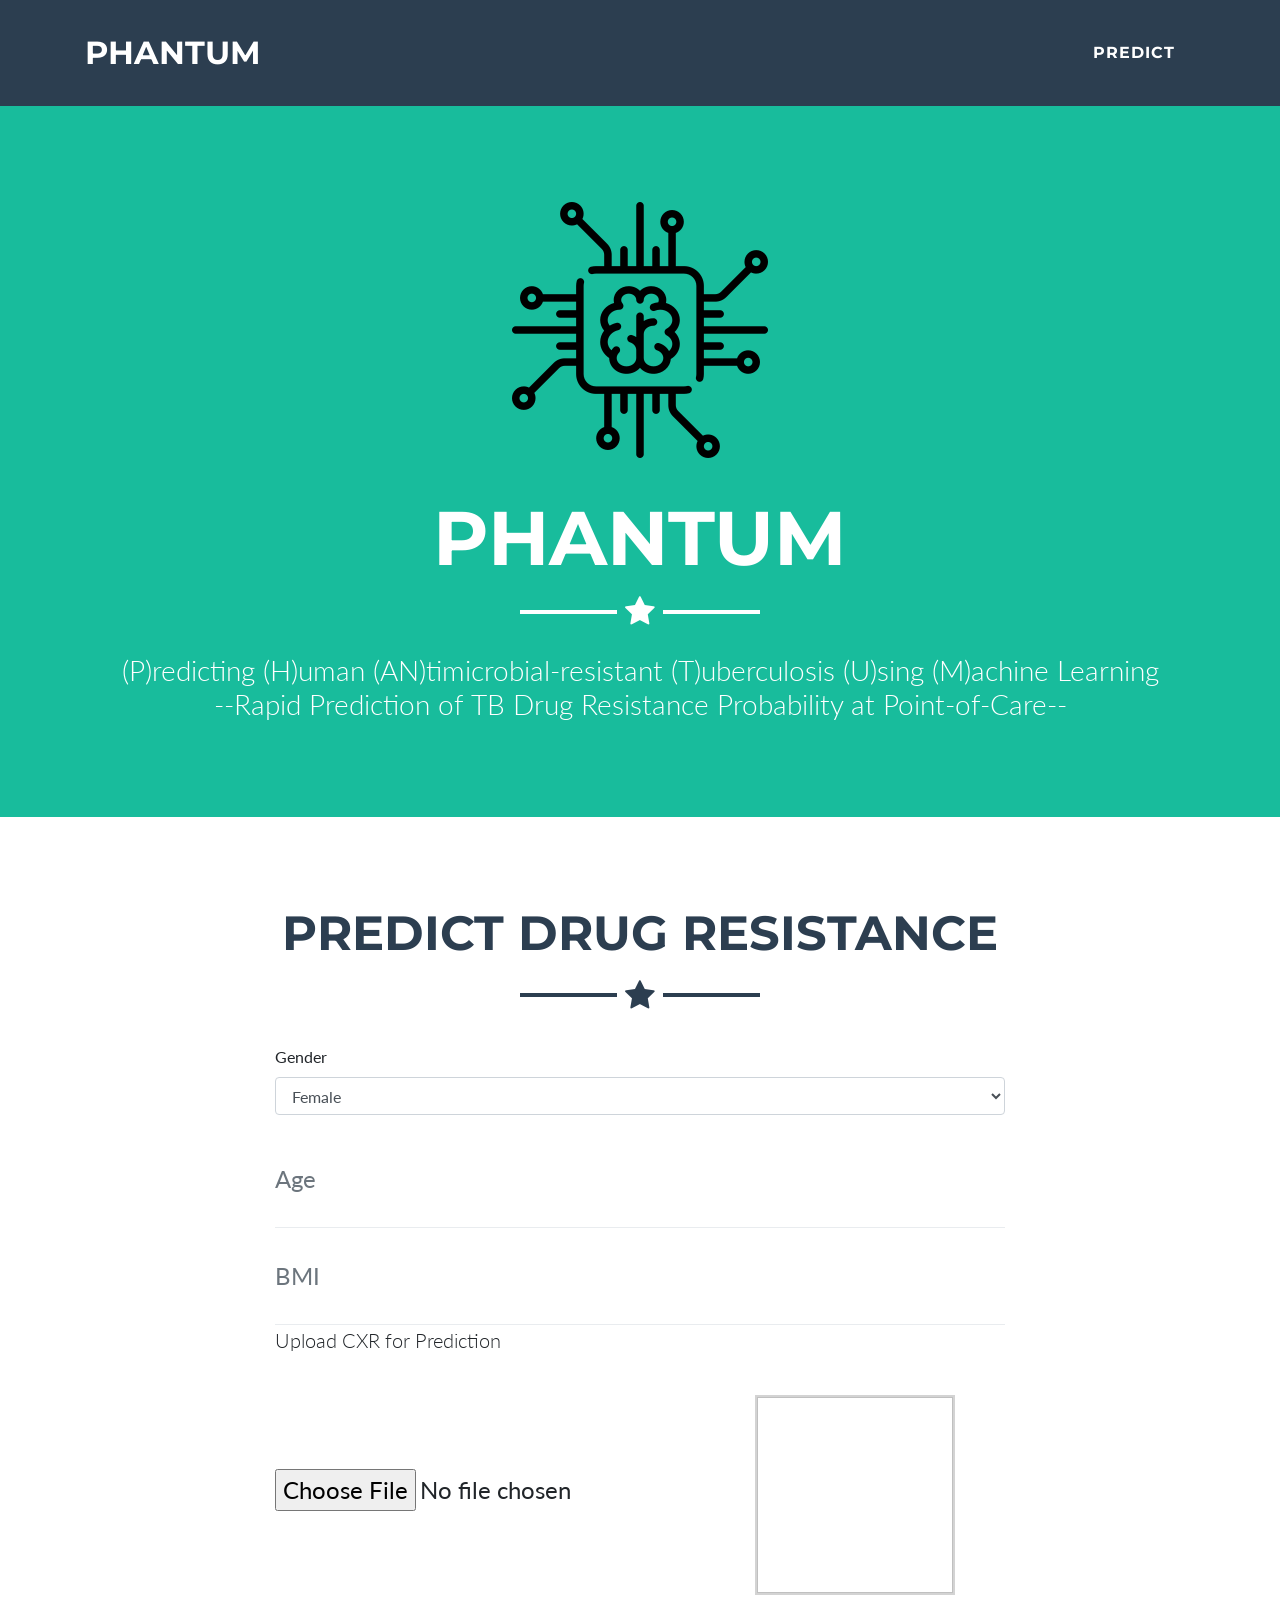
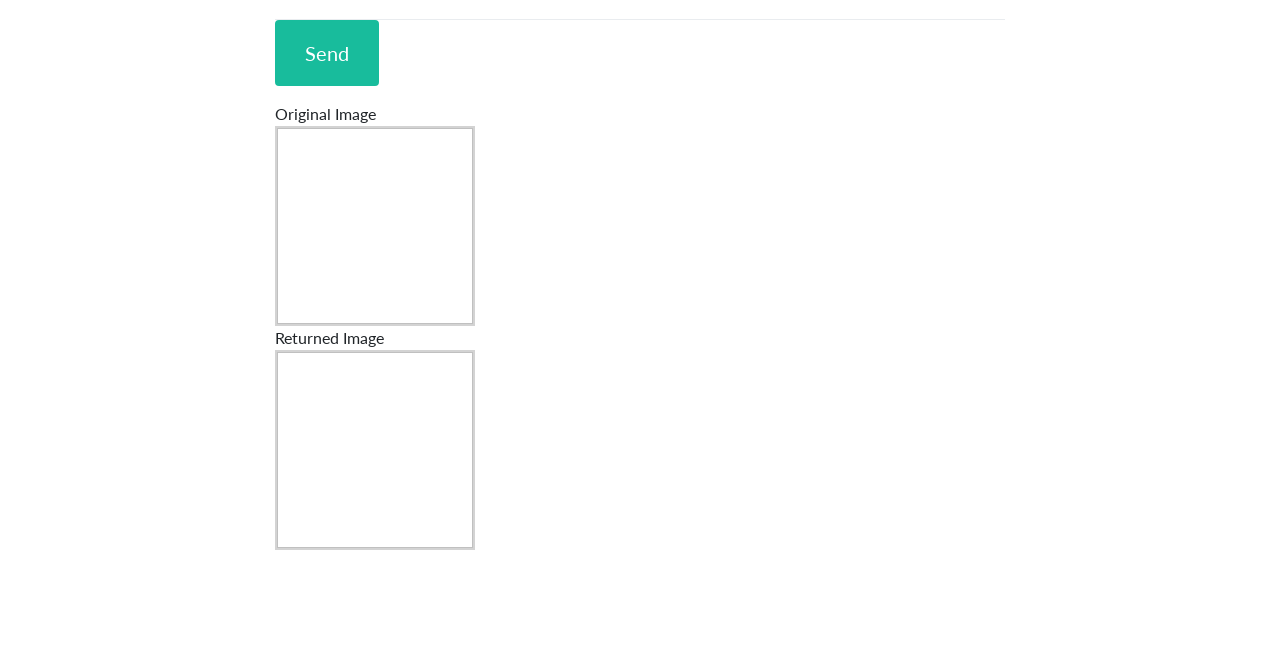
<file: index.html>
<!DOCTYPE html>
<html lang="en">
<!-- Template from https://github.com/BlackrockDigital/startbootstrap-freelancer -->

<head>

  <meta charset="utf-8">
  <meta name="viewport" content="width=device-width, initial-scale=1, shrink-to-fit=no">
  <meta name="description" content="">
  <meta name="author" content="">

  <title>PHANTUM</title>

  <!-- Bootstrap core CSS -->
  <link href="vendor/bootstrap/css/bootstrap.min.css" rel="stylesheet">

  <!-- Custom fonts for this template -->
  <link href="vendor/font-awesome/css/font-awesome.min.css" rel="stylesheet" type="text/css">
  <link href="https://fonts.googleapis.com/css?family=Montserrat:400,700" rel="stylesheet" type="text/css">
  <link href="https://fonts.googleapis.com/css?family=Lato:400,700,400italic,700italic" rel="stylesheet" type="text/css">

  <!-- Plugin CSS -->
  <link href="vendor/magnific-popup/magnific-popup.css" rel="stylesheet" type="text/css">

  <!-- Custom styles for this template -->
  <link href="css/freelancer.min.css" rel="stylesheet">

</head>

<body id="page-top">

  <!-- Navigation -->
  <nav class="navbar navbar-expand-lg bg-secondary fixed-top text-uppercase" id="mainNav">
    <div class="container">
      <a class="navbar-brand js-scroll-trigger" href="#page-top">PHANTUM</a>
      <button class="navbar-toggler navbar-toggler-right text-uppercase bg-primary text-white rounded" type="button" data-toggle="collapse"
        data-target="#navbarResponsive" aria-controls="navbarResponsive" aria-expanded="false" aria-label="Toggle navigation">
        Menu
        <i class="fa fa-bars"></i>
      </button>
      <div class="collapse navbar-collapse" id="navbarResponsive">
        <ul class="navbar-nav ml-auto">
          <li class="nav-item mx-0 mx-lg-1">
            <a class="nav-link py-3 px-0 px-lg-3 rounded js-scroll-trigger" href="#predict">Predict</a>
          </li>
          <!-- <li class="nav-item mx-0 mx-lg-1">
            <a class="nav-link py-3 px-0 px-lg-3 rounded js-scroll-trigger" href="#about">About TB</a>
          </li>
          <li class="nav-item mx-0 mx-lg-1">
            <a class="nav-link py-3 px-0 px-lg-3 rounded js-scroll-trigger" href="#team">Team</a>
          </li> -->
        </ul>
      </div>
    </div>
  </nav>

  <!-- Header -->
  <header class="masthead bg-primary text-white text-center">
    <div class="container">
      <img class="img-fluid mb-5 d-block mx-auto" src="img/chip.png" alt="">
      <h1 class="text-uppercase mb-0">PHANTUM</h1>
      <hr class="star-light">
      <h2 class="font-weight-light mb-0">(P)redicting (H)uman (AN)timicrobial-resistant (T)uberculosis (U)sing (M)achine Learning
        <br> --Rapid Prediction of TB Drug Resistance Probability at Point-of-Care-- </h2>
    </div>
  </header>

  <!-- Portfolio Grid Section -->

  <section class="portfolio" id="predict">
    <div class="container">
      <h2 class="text-center text-uppercase text-secondary mb-0">Predict Drug Resistance</h2>
      <hr class="star-dark mb-5">
      <div class="row">
        <div class="col-lg-8 mx-auto">
          <form name="sentPredict" id="predictForm" novalidate="novalidate">
            <!-- <div class="control-group">
                  <div class="form-group floating-label-form-group controls mb-0 pb-2">
                    <label>Name</label>
                    <input class="form-control" id="name" type="text" placeholder="Name" required="required" data-validation-required-message="Please enter your name.">
                    <p class="help-block text-danger"></p>
                  </div>
                </div> -->
                <div class="form-group">
                  <label for="Gender">Gender</label>
                  <select class="form-control" id="gender" required='required' data-validation-required-message="Please select patient gender.">
                    <option>Female</option>
                    <option>Male</option>
                  </select>
                  <p class="help-block text-danger"></p>
                </div>
            <div class="control-group">
              <div class="form-group floating-label-form-group controls mb-0 pb-2">
                <label>Age</label>
                <input class="form-control" id="age" type="number" placeholder="Age" required="required" data-validation-required-message="Please enter patient age.">
                <p class="help-block text-danger"></p>
              </div>
            </div>
            <div class="control-group">
              <div class="form-group floating-label-form-group controls mb-0 pb-2">
                <label>BMI</label>
                <input class="form-control" id="bmi" type="number" placeholder="BMI" required="required" data-validation-required-message="Please enter patient BMI.">
                <p class="help-block text-danger"></p>
              </div>
            </div>
            <div class="control-group">
              <div class="form-group floating-label-form-group controls mb-0 pb-2">
                <!-- <label>Message</label>
                <textarea readonly class="form-control" id="output_text" rows="1" placeholder="Upload image for Prediction" required="required"
                  data-validation-required-message="Please upload an image."></textarea> -->
                <p class="lead">Upload CXR for Prediction</p>
                </br>
                <input type="file" name="file" id="file" required>
                <img id="imgPreview" />
                <p class="help-block text-danger"></p>
              </div>
            </div>
            <!-- <div class="control-group">
              <div class="form-group">
                <label for="exampleFormControlFile1">Example file input</label>
                <p class="lead">Upload image for Prediction</p>
                </br>
                <input type="file" name="file" id="file" required>
                <img id="imgPreview" />
              </div>
            </div> -->
            <!-- Drag and Drop container (code from http://makitweb.com/drag-and-drop-file-upload-with-jquery-and-ajax/)-->
            <!--             <div class="upload-area"  id="uploadfile">
                            <h1>Drag and Drop file here<br/>Or<br/>Click to select file</h1>
                        </div> -->
            <div id="success"></div>
            <div class="form-group">
              <button type="submit" class="btn btn-primary btn-xl" id="sendPredictButton">Send</button>
            </div>
          </form>
          <!-- To configure the contact form email address, go to mail/contact_me.php and update the email address in the PHP file on line 19. -->
          <!-- The form should work on most web servers, but if the form is not working you may need to configure your web server differently. -->
          <!--           <form name="sentMessage"id="predictForm" novalidate="novalidate">
            <div class="control-group">
              <div class="form-group floating-label-form-group controls mb-0 pb-2">
                <label>Name</label>
                <input class="form-control" id="name" type="text" placeholder="Name" required="required" data-validation-required-message="Please enter your name.">
                <p class="help-block text-danger"></p>
              </div>
            </div>
            <div class="control-group">
              <div class="form-group floating-label-form-group controls mb-0 pb-2">
                <label>Email Address</label>
                <input class="form-control" id="email" type="email" placeholder="Email Address" required="required" data-validation-required-message="Please enter your email address.">
                <p class="help-block text-danger"></p>
              </div>
            </div>
            <div class="control-group">
              <div class="form-group floating-label-form-group controls mb-0 pb-2">
                <label>Phone Number</label>
                <input class="form-control" id="phone" type="tel" placeholder="Phone Number" required="required" data-validation-required-message="Please enter your phone number.">
                <p class="help-block text-danger"></p>
              </div>
            </div>
            <div class="control-group">
              <div class="form-group floating-label-form-group controls mb-0 pb-2">
                <label>Message</label>
                <textarea class="form-control" id="message" rows="5" placeholder="Message" required="required" data-validation-required-message="Please enter a message."></textarea>
                <p class="help-block text-danger"></p>
              </div>
            </div>
            <br>
            <div id="success"></div>
            <div class="form-group">
              <button type="submit" class="btn btn-primary btn-xl" id="sendMessageButton">Send</button>
            </div>
          </form> -->
          <p hidden id="image_data">Original Image data goes here.</p>
          <p hidden id="image_data_returned">Updated Image data goes here.</p>
          <div>
            Original Image
            <br>
            <img id="imgOriginal" class="imgBox" />
          </div>
          <div>
            Returned Image
            <br>
            <img id="imgReturned" class="imgBox" />
          </div>
          <!-- To configure the contact form email address, go to mail/contact_me.php and update the email address in the PHP file on line 19. -->
          <!-- The form should work on most web servers, but if the form is not working you may need to configure your web server differently. -->
          <!-- <form name="sentMessage" id="contactForm" novalidate="novalidate">
            <div class="control-group">
              <div class="form-group floating-label-form-group controls mb-0 pb-2">
                <label>Name</label>
                <input class="form-control" id="name" type="text" placeholder="Name" required="required" data-validation-required-message="Please enter your name.">
                <p class="help-block text-danger"></p>
              </div>
            </div>
            <div class="control-group">
              <div class="form-group floating-label-form-group controls mb-0 pb-2">
                <label>Email Address</label>
                <input class="form-control" id="email" type="email" placeholder="Email Address" required="required" data-validation-required-message="Please enter your email address.">
                <p class="help-block text-danger"></p>
              </div>
            </div>
            <div class="control-group">
              <div class="form-group floating-label-form-group controls mb-0 pb-2">
                <label>Phone Number</label>
                <input class="form-control" id="phone" type="tel" placeholder="Phone Number" required="required" data-validation-required-message="Please enter your phone number.">
                <p class="help-block text-danger"></p>
              </div>
            </div>
            <div class="control-group">
              <div class="form-group floating-label-form-group controls mb-0 pb-2">
                <label>Message</label>
                <textarea class="form-control" id="message" rows="5" placeholder="Message" required="required" data-validation-required-message="Please enter a message."></textarea>
                <p class="help-block text-danger"></p>
              </div>
            </div>
            <br>
            <div id="success"></div>
            <div class="form-group">
              <button type="submit" class="btn btn-primary btn-xl" id="sendMessageButton">Send</button>
            </div>
          </form> -->
        </div>
      </div>
    </div>
    <!-- <div class="container">
        <h2 class="text-center text-uppercase text-secondary mb-0">Predict</h2>
        <hr class="star-dark mb-5">
        <div class="row">
          <div class="col-md-6 col-lg-4">
            <a class="portfolio-item d-block mx-auto" href="#portfolio-modal-1">
              <div class="portfolio-item-caption d-flex position-absolute h-100 w-100">
                <div class="portfolio-item-caption-content my-auto w-100 text-center text-white">
                  <i class="fa fa-search-plus fa-3x"></i>
                </div>
              </div>
              <img class="img-fluid" src="img/portfolio/cabin.png" alt="">
            </a>
          </div>
          <div class="col-md-6 col-lg-4">
            <a class="portfolio-item d-block mx-auto" href="#portfolio-modal-2">
              <div class="portfolio-item-caption d-flex position-absolute h-100 w-100">
                <div class="portfolio-item-caption-content my-auto w-100 text-center text-white">
                  <i class="fa fa-search-plus fa-3x"></i>
                </div>
              </div>
              <img class="img-fluid" src="img/portfolio/cake.png" alt="">
            </a>
          </div>
          <div class="col-md-6 col-lg-4">
            <a class="portfolio-item d-block mx-auto" href="#portfolio-modal-3">
              <div class="portfolio-item-caption d-flex position-absolute h-100 w-100">
                <div class="portfolio-item-caption-content my-auto w-100 text-center text-white">
                  <i class="fa fa-search-plus fa-3x"></i>
                </div>
              </div>
              <img class="img-fluid" src="img/portfolio/circus.png" alt="">
            </a>
          </div>
          <div class="col-md-6 col-lg-4">
            <a class="portfolio-item d-block mx-auto" href="#portfolio-modal-4">
              <div class="portfolio-item-caption d-flex position-absolute h-100 w-100">
                <div class="portfolio-item-caption-content my-auto w-100 text-center text-white">
                  <i class="fa fa-search-plus fa-3x"></i>
                </div>
              </div>
              <img class="img-fluid" src="img/portfolio/game.png" alt="">
            </a>
          </div>
          <div class="col-md-6 col-lg-4">
            <a class="portfolio-item d-block mx-auto" href="#portfolio-modal-5">
              <div class="portfolio-item-caption d-flex position-absolute h-100 w-100">
                <div class="portfolio-item-caption-content my-auto w-100 text-center text-white">
                  <i class="fa fa-search-plus fa-3x"></i>
                </div>
              </div>
              <img class="img-fluid" src="img/portfolio/safe.png" alt="">
            </a>
          </div>
          <div class="col-md-6 col-lg-4">
            <a class="portfolio-item d-block mx-auto" href="#portfolio-modal-6">
              <div class="portfolio-item-caption d-flex position-absolute h-100 w-100">
                <div class="portfolio-item-caption-content my-auto w-100 text-center text-white">
                  <i class="fa fa-search-plus fa-3x"></i>
                </div>
              </div>
              <img class="img-fluid" src="img/portfolio/submarine.png" alt="">
            </a>
          </div>
        </div>
      </div> -->
  </section>

  <!-- About Section -->
  <!-- <section class="bg-primary text-white mb-0" id="about">
    <div class="container">
      <h2 class="text-center text-uppercase text-white">About TB</h2>
      <hr class="star-light mb-5">
      <div class="row">
        <div class="col-lg-4 ml-auto">
          <p class="lead">Freelancer is a free bootstrap theme created by Start Bootstrap. The download includes the complete source files
            including HTML, CSS, and JavaScript as well as optional LESS stylesheets for easy customization.</p>
        </div>
        <div class="col-lg-4 mr-auto">
          <p class="lead">Whether you're a student looking to showcase your work, a professional looking to attract clients, or a graphic
            artist looking to share your projects, this template is the perfect starting point!</p>
        </div>
      </div>
      <div class="text-center mt-4">
        <a class="btn btn-xl btn-outline-light" href="#">
          <i class="fa fa-download mr-2"></i>
          Download Now!
        </a>
      </div>
    </div>
  </section> -->

  <!-- Team Section -->
  <!-- <section class="portfolio" id="team">
    <div class="container">
      <h2 class="text-center text-uppercase text-secondary mb-0">Our Team!</h2>
      <hr class="star-dark mb-5">
      <div class="row">
        <div class="col-lg-4 ml-auto">
          <p class="lead">Freelancer is a free bootstrap theme created by Start Bootstrap. The download includes the complete source files
            including HTML, CSS, and JavaScript as well as optional LESS stylesheets for easy customization.</p>
        </div>
        <div class="col-lg-4 mr-auto">
          <p class="lead">Whether you're a student looking to showcase your work, a professional looking to attract clients, or a graphic
            artist looking to share your projects, this template is the perfect starting point!</p>
        </div>
      </div>
    </div>
  </section> -->

  <!-- Contact Section -->
  <!--     <section id="contact">
      <div class="container">
        <h2 class="text-center text-uppercase text-secondary mb-0">Contact Me</h2>
        <hr class="star-dark mb-5">
        <div class="row">
          <div class="col-lg-8 mx-auto"> -->
  <!-- To configure the contact form email address, go to mail/contact_me.php and update the email address in the PHP file on line 19. -->
  <!-- The form should work on most web servers, but if the form is not working you may need to configure your web server differently. -->
  <!-- <form name="sentMessage" id="contactForm" novalidate="novalidate">
              <div class="control-group">
                <div class="form-group floating-label-form-group controls mb-0 pb-2">
                  <label>Name</label>
                  <input class="form-control" id="name" type="text" placeholder="Name" required="required" data-validation-required-message="Please enter your name.">
                  <p class="help-block text-danger"></p>
                </div>
              </div>
              <div class="control-group">
                <div class="form-group floating-label-form-group controls mb-0 pb-2">
                  <label>Email Address</label>
                  <input class="form-control" id="email" type="email" placeholder="Email Address" required="required" data-validation-required-message="Please enter your email address.">
                  <p class="help-block text-danger"></p>
                </div>
              </div>
              <div class="control-group">
                <div class="form-group floating-label-form-group controls mb-0 pb-2">
                  <label>Phone Number</label>
                  <input class="form-control" id="phone" type="tel" placeholder="Phone Number" required="required" data-validation-required-message="Please enter your phone number.">
                  <p class="help-block text-danger"></p>
                </div>
              </div>
              <div class="control-group">
                <div class="form-group floating-label-form-group controls mb-0 pb-2">
                  <label>Message</label>
                  <textarea class="form-control" id="message" rows="5" placeholder="Message" required="required" data-validation-required-message="Please enter a message."></textarea>
                  <p class="help-block text-danger"></p>
                </div>
              </div>
              <br>
              <div id="success"></div>
              <div class="form-group">
                <button type="submit" class="btn btn-primary btn-xl" id="sendMessageButton">Send</button>
              </div>
            </form> -->
  <!--           </div>
        </div>
      </div>
    </section> -->

  <!-- Footer -->
  <!-- <footer class="footer text-center">
    <div class="container">
      <div class="row">
        <div class="col-md-4 mb-5 mb-lg-0">
          <h4 class="text-uppercase mb-4">Location</h4>
          <p class="lead mb-0">2215 John Daniel Drive
            <br>Clark, MO 65243</p>
        </div>
        <div class="col-md-4 mb-5 mb-lg-0">
          <h4 class="text-uppercase mb-4">Around the Web</h4>
          <ul class="list-inline mb-0">
            <li class="list-inline-item">
              <a class="btn btn-outline-light btn-social text-center rounded-circle" href="#">
                <i class="fa fa-fw fa-facebook"></i>
              </a>
            </li>
            <li class="list-inline-item">
              <a class="btn btn-outline-light btn-social text-center rounded-circle" href="#">
                <i class="fa fa-fw fa-google-plus"></i>
              </a>
            </li>
            <li class="list-inline-item">
              <a class="btn btn-outline-light btn-social text-center rounded-circle" href="#">
                <i class="fa fa-fw fa-twitter"></i>
              </a>
            </li>
            <li class="list-inline-item">
              <a class="btn btn-outline-light btn-social text-center rounded-circle" href="#">
                <i class="fa fa-fw fa-linkedin"></i>
              </a>
            </li>
            <li class="list-inline-item">
              <a class="btn btn-outline-light btn-social text-center rounded-circle" href="#">
                <i class="fa fa-fw fa-dribbble"></i>
              </a>
            </li>
          </ul>
        </div>
        <div class="col-md-4">
          <h4 class="text-uppercase mb-4">About Freelancer</h4>
          <p class="lead mb-0">Freelance is a free to use, open source Bootstrap theme created by
            <a href="http://startbootstrap.com">Start Bootstrap</a>.</p>
        </div>
      </div>
    </div>
  </footer> -->
  <!-- 
  <div class="copyright py-4 text-center text-white">
    <div class="container">
      <small>Copyright &copy; Your Website 2018</small>
    </div>
  </div> -->

  <!-- Scroll to Top Button (Only visible on small and extra-small screen sizes) -->
  <div class="scroll-to-top d-lg-none position-fixed ">
    <a class="js-scroll-trigger d-block text-center text-white rounded" href="#page-top">
      <i class="fa fa-chevron-up"></i>
    </a>
  </div>

  <!-- Portfolio Modals -->

  <!-- Portfolio Modal 1 -->
  <div class="portfolio-modal mfp-hide" id="portfolio-modal-1">
    <div class="portfolio-modal-dialog bg-white">
      <a class="close-button d-none d-md-block portfolio-modal-dismiss" href="#">
        <i class="fa fa-3x fa-times"></i>
      </a>
      <div class="container text-center">
        <div class="row">
          <div class="col-lg-8 mx-auto">
            <h2 class="text-secondary text-uppercase mb-0">Project Name</h2>
            <hr class="star-dark mb-5">
            <img class="img-fluid mb-5" src="img/portfolio/cabin.png" alt="">
            <p class="mb-5">Lorem ipsum dolor sit amet, consectetur adipisicing elit. Mollitia neque assumenda ipsam nihil, molestias magnam,
              recusandae quos quis inventore quisquam velit asperiores, vitae? Reprehenderit soluta, eos quod consequuntur
              itaque. Nam.</p>
            <a class="btn btn-primary btn-lg rounded-pill portfolio-modal-dismiss" href="#">
              <i class="fa fa-close"></i>
              Close Project</a>
          </div>
        </div>
      </div>
    </div>
  </div>

  <!-- Portfolio Modal 2 -->
  <div class="portfolio-modal mfp-hide" id="portfolio-modal-2">
    <div class="portfolio-modal-dialog bg-white">
      <a class="close-button d-none d-md-block portfolio-modal-dismiss" href="#">
        <i class="fa fa-3x fa-times"></i>
      </a>
      <div class="container text-center">
        <div class="row">
          <div class="col-lg-8 mx-auto">
            <h2 class="text-secondary text-uppercase mb-0">Project Name</h2>
            <hr class="star-dark mb-5">
            <img class="img-fluid mb-5" src="img/portfolio/cake.png" alt="">
            <p class="mb-5">Lorem ipsum dolor sit amet, consectetur adipisicing elit. Mollitia neque assumenda ipsam nihil, molestias magnam,
              recusandae quos quis inventore quisquam velit asperiores, vitae? Reprehenderit soluta, eos quod consequuntur
              itaque. Nam.</p>
            <a class="btn btn-primary btn-lg rounded-pill portfolio-modal-dismiss" href="#">
              <i class="fa fa-close"></i>
              Close Project</a>
          </div>
        </div>
      </div>
    </div>
  </div>

  <!-- Portfolio Modal 3 -->
  <div class="portfolio-modal mfp-hide" id="portfolio-modal-3">
    <div class="portfolio-modal-dialog bg-white">
      <a class="close-button d-none d-md-block portfolio-modal-dismiss" href="#">
        <i class="fa fa-3x fa-times"></i>
      </a>
      <div class="container text-center">
        <div class="row">
          <div class="col-lg-8 mx-auto">
            <h2 class="text-secondary text-uppercase mb-0">Project Name</h2>
            <hr class="star-dark mb-5">
            <img class="img-fluid mb-5" src="img/portfolio/circus.png" alt="">
            <p class="mb-5">Lorem ipsum dolor sit amet, consectetur adipisicing elit. Mollitia neque assumenda ipsam nihil, molestias magnam,
              recusandae quos quis inventore quisquam velit asperiores, vitae? Reprehenderit soluta, eos quod consequuntur
              itaque. Nam.</p>
            <a class="btn btn-primary btn-lg rounded-pill portfolio-modal-dismiss" href="#">
              <i class="fa fa-close"></i>
              Close Project</a>
          </div>
        </div>
      </div>
    </div>
  </div>

  <!-- Portfolio Modal 4 -->
  <div class="portfolio-modal mfp-hide" id="portfolio-modal-4">
    <div class="portfolio-modal-dialog bg-white">
      <a class="close-button d-none d-md-block portfolio-modal-dismiss" href="#">
        <i class="fa fa-3x fa-times"></i>
      </a>
      <div class="container text-center">
        <div class="row">
          <div class="col-lg-8 mx-auto">
            <h2 class="text-secondary text-uppercase mb-0">Project Name</h2>
            <hr class="star-dark mb-5">
            <img class="img-fluid mb-5" src="img/portfolio/game.png" alt="">
            <p class="mb-5">Lorem ipsum dolor sit amet, consectetur adipisicing elit. Mollitia neque assumenda ipsam nihil, molestias magnam,
              recusandae quos quis inventore quisquam velit asperiores, vitae? Reprehenderit soluta, eos quod consequuntur
              itaque. Nam.</p>
            <a class="btn btn-primary btn-lg rounded-pill portfolio-modal-dismiss" href="#">
              <i class="fa fa-close"></i>
              Close Project</a>
          </div>
        </div>
      </div>
    </div>
  </div>

  <!-- Portfolio Modal 5 -->
  <div class="portfolio-modal mfp-hide" id="portfolio-modal-5">
    <div class="portfolio-modal-dialog bg-white">
      <a class="close-button d-none d-md-block portfolio-modal-dismiss" href="#">
        <i class="fa fa-3x fa-times"></i>
      </a>
      <div class="container text-center">
        <div class="row">
          <div class="col-lg-8 mx-auto">
            <h2 class="text-secondary text-uppercase mb-0">Project Name</h2>
            <hr class="star-dark mb-5">
            <img class="img-fluid mb-5" src="img/portfolio/safe.png" alt="">
            <p class="mb-5">Lorem ipsum dolor sit amet, consectetur adipisicing elit. Mollitia neque assumenda ipsam nihil, molestias magnam,
              recusandae quos quis inventore quisquam velit asperiores, vitae? Reprehenderit soluta, eos quod consequuntur
              itaque. Nam.</p>
            <a class="btn btn-primary btn-lg rounded-pill portfolio-modal-dismiss" href="#">
              <i class="fa fa-close"></i>
              Close Project</a>
          </div>
        </div>
      </div>
    </div>
  </div>

  <!-- Portfolio Modal 6 -->
  <div class="portfolio-modal mfp-hide" id="portfolio-modal-6">
    <div class="portfolio-modal-dialog bg-white">
      <a class="close-button d-none d-md-block portfolio-modal-dismiss" href="#">
        <i class="fa fa-3x fa-times"></i>
      </a>
      <div class="container text-center">
        <div class="row">
          <div class="col-lg-8 mx-auto">
            <h2 class="text-secondary text-uppercase mb-0">Project Name</h2>
            <hr class="star-dark mb-5">
            <img class="img-fluid mb-5" src="img/portfolio/submarine.png" alt="">
            <p class="mb-5">Lorem ipsum dolor sit amet, consectetur adipisicing elit. Mollitia neque assumenda ipsam nihil, molestias magnam,
              recusandae quos quis inventore quisquam velit asperiores, vitae? Reprehenderit soluta, eos quod consequuntur
              itaque. Nam.</p>
            <a class="btn btn-primary btn-lg rounded-pill portfolio-modal-dismiss" href="#">
              <i class="fa fa-close"></i>
              Close Project</a>
          </div>
        </div>
      </div>
    </div>
  </div>

  <!-- Bootstrap core JavaScript -->
  <script src="vendor/jquery/jquery.min.js"></script>
  <script src="vendor/bootstrap/js/bootstrap.bundle.min.js"></script>

  <!-- Plugin JavaScript -->
  <script src="vendor/jquery-easing/jquery.easing.min.js"></script>
  <script src="vendor/magnific-popup/jquery.magnific-popup.min.js"></script>

  <!-- Contact Form JavaScript -->
  <script src="js/jqBootstrapValidation.js"></script>
  <!-- <script src="js/contact_me.js"></script> -->
  <script src="js/predict_server.js"></script>

  <!-- Custom scripts for this template -->
  <script src="js/freelancer.min.js"></script>

</body>

</html>
</file>
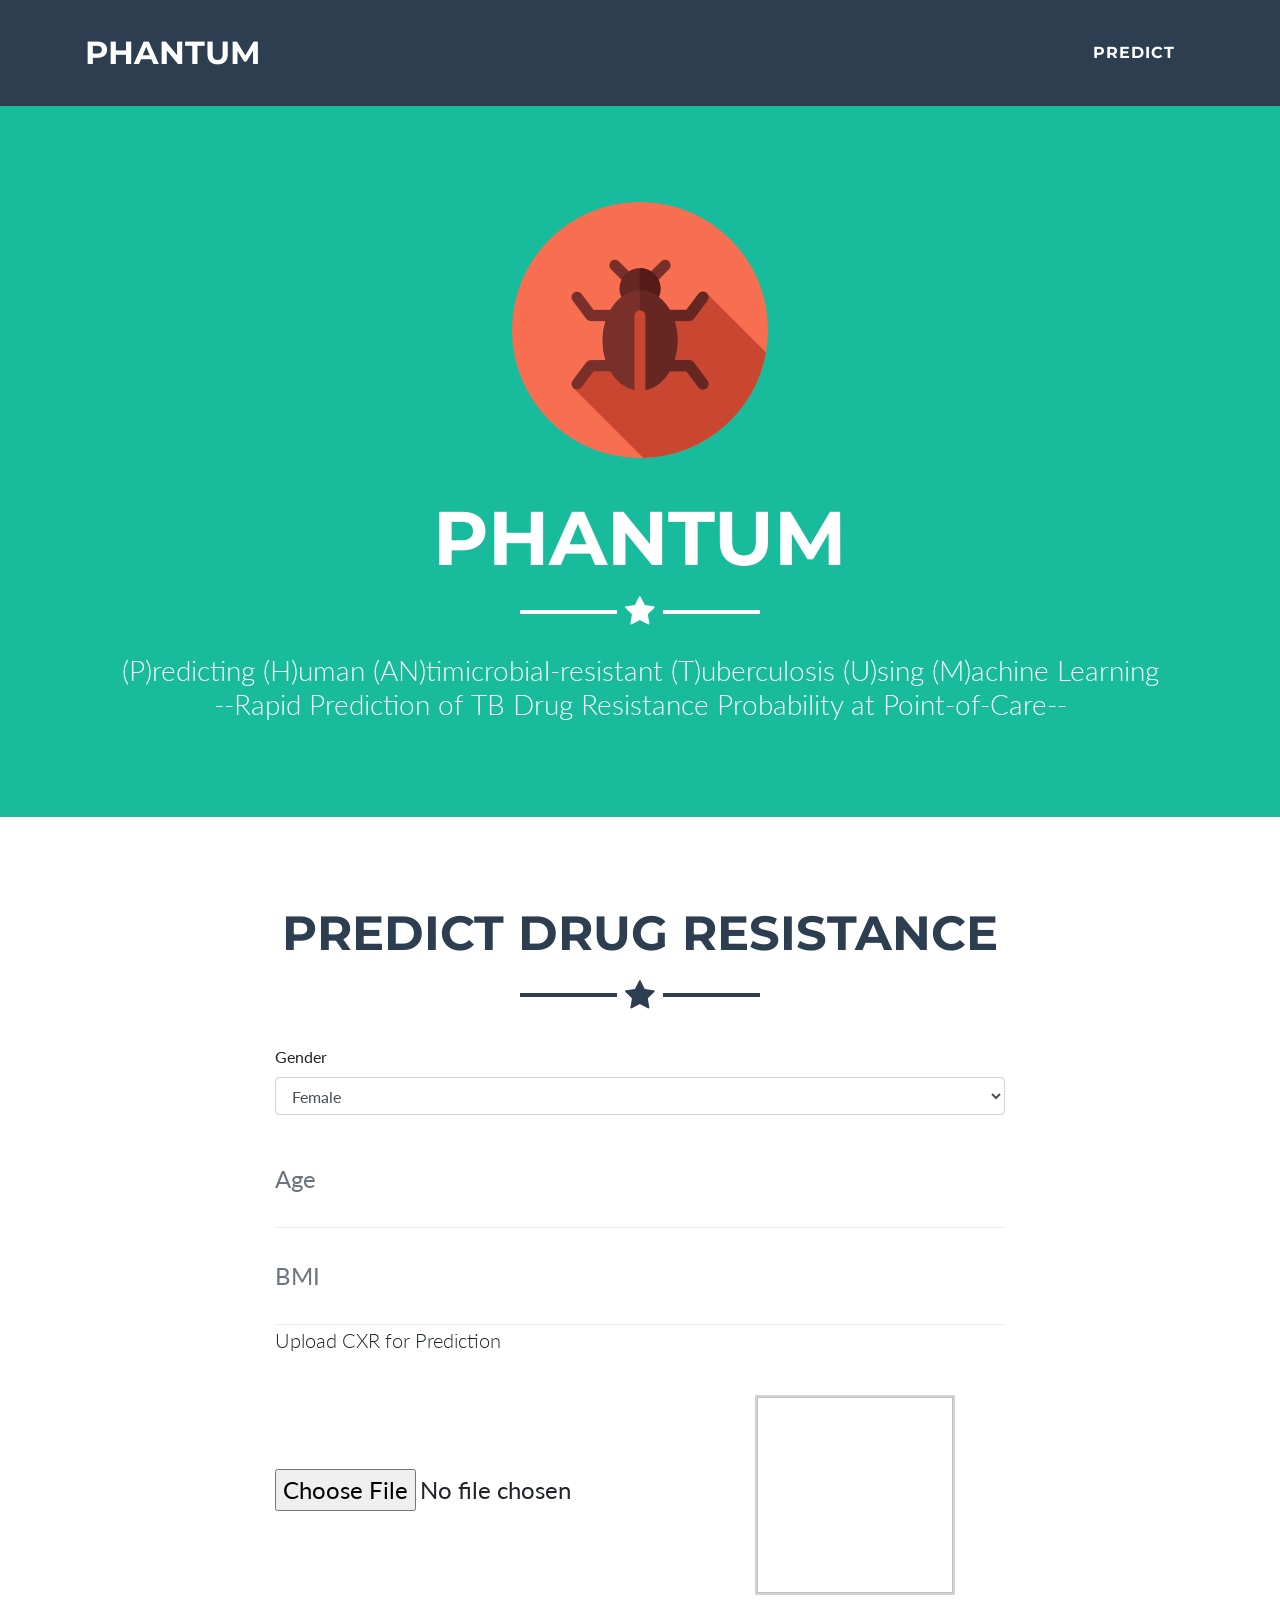
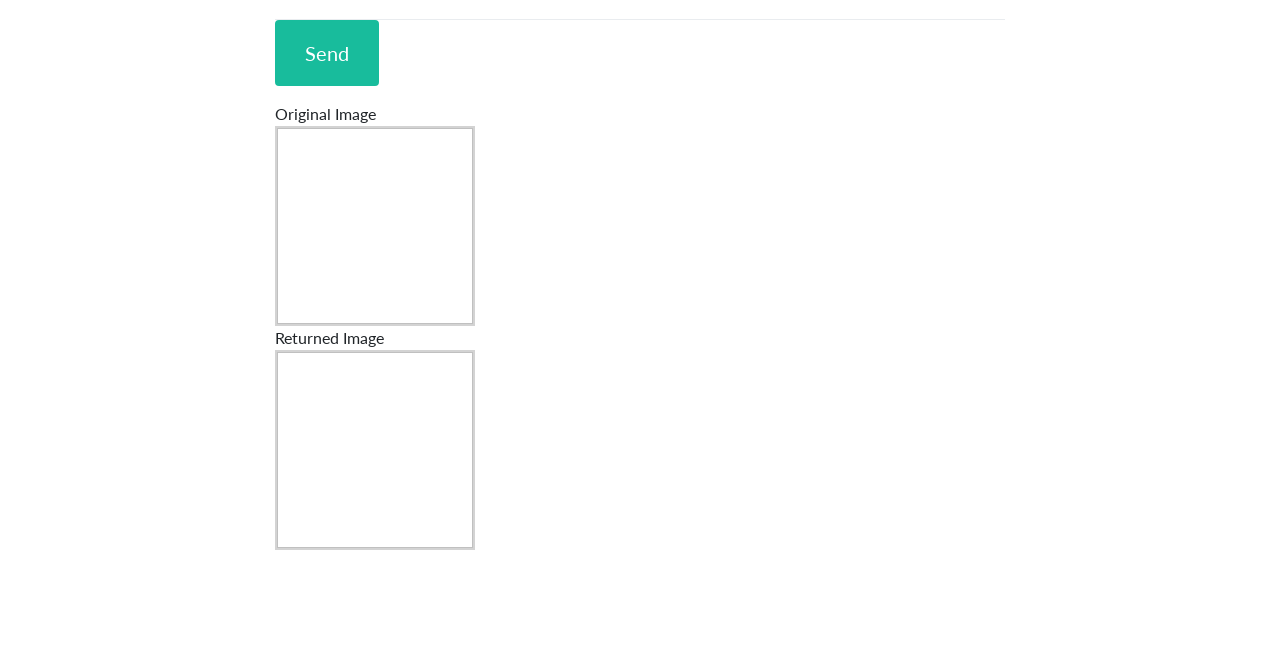
<file: site/index.html>
<!DOCTYPE html>
<html lang="en">
<!-- Template from https://github.com/BlackrockDigital/startbootstrap-freelancer -->

<head>

  <meta charset="utf-8">
  <meta name="viewport" content="width=device-width, initial-scale=1, shrink-to-fit=no">
  <meta name="description" content="">
  <meta name="author" content="">

  <title>PHANTUM`</title>

  <!-- Bootstrap core CSS -->
  <link href="vendor/bootstrap/css/bootstrap.min.css" rel="stylesheet">

  <!-- Custom fonts for this template -->
  <link href="vendor/font-awesome/css/font-awesome.min.css" rel="stylesheet" type="text/css">
  <link href="https://fonts.googleapis.com/css?family=Montserrat:400,700" rel="stylesheet" type="text/css">
  <link href="https://fonts.googleapis.com/css?family=Lato:400,700,400italic,700italic" rel="stylesheet" type="text/css">

  <!-- Plugin CSS -->
  <link href="vendor/magnific-popup/magnific-popup.css" rel="stylesheet" type="text/css">

  <!-- Custom styles for this template -->
  <link href="css/freelancer.min.css" rel="stylesheet">

</head>

<body id="page-top">

  <!-- Navigation -->
  <nav class="navbar navbar-expand-lg bg-secondary fixed-top text-uppercase" id="mainNav">
    <div class="container">
      <a class="navbar-brand js-scroll-trigger" href="#page-top">PHANTUM</a>
      <button class="navbar-toggler navbar-toggler-right text-uppercase bg-primary text-white rounded" type="button" data-toggle="collapse"
        data-target="#navbarResponsive" aria-controls="navbarResponsive" aria-expanded="false" aria-label="Toggle navigation">
        Menu
        <i class="fa fa-bars"></i>
      </button>
      <div class="collapse navbar-collapse" id="navbarResponsive">
        <ul class="navbar-nav ml-auto">
          <li class="nav-item mx-0 mx-lg-1">
            <a class="nav-link py-3 px-0 px-lg-3 rounded js-scroll-trigger" href="#predict">Predict</a>
          </li>
          <!-- <li class="nav-item mx-0 mx-lg-1">
            <a class="nav-link py-3 px-0 px-lg-3 rounded js-scroll-trigger" href="#about">About TB</a>
          </li>
          <li class="nav-item mx-0 mx-lg-1">
            <a class="nav-link py-3 px-0 px-lg-3 rounded js-scroll-trigger" href="#team">Team</a>
          </li> -->
        </ul>
      </div>
    </div>
  </nav>

  <!-- Header -->
  <header class="masthead bg-primary text-white text-center">
    <div class="container">
      <img class="img-fluid mb-5 d-block mx-auto" src="img/virus.png" alt="">
      <h1 class="text-uppercase mb-0">PHANTUM</h1>
      <hr class="star-light">
      <h2 class="font-weight-light mb-0">(P)redicting (H)uman (AN)timicrobial-resistant (T)uberculosis (U)sing (M)achine Learning
        <br> --Rapid Prediction of TB Drug Resistance Probability at Point-of-Care-- </h2>
    </div>
  </header>

  <!-- Portfolio Grid Section -->

  <section class="portfolio" id="predict">
    <div class="container">
      <h2 class="text-center text-uppercase text-secondary mb-0">Predict Drug Resistance</h2>
      <hr class="star-dark mb-5">
      <div class="row">
        <div class="col-lg-8 mx-auto">
          <form name="sentPredict" id="predictForm" novalidate="novalidate">
            <!-- <div class="control-group">
                  <div class="form-group floating-label-form-group controls mb-0 pb-2">
                    <label>Name</label>
                    <input class="form-control" id="name" type="text" placeholder="Name" required="required" data-validation-required-message="Please enter your name.">
                    <p class="help-block text-danger"></p>
                  </div>
                </div> -->
                <div class="form-group">
                  <label for="Gender">Gender</label>
                  <select class="form-control" id="gender" required='required' data-validation-required-message="Please select patient gender.">
                    <option>Female</option>
                    <option>Male</option>
                  </select>
                  <p class="help-block text-danger"></p>
                </div>
            <div class="control-group">
              <div class="form-group floating-label-form-group controls mb-0 pb-2">
                <label>Age</label>
                <input class="form-control" id="age" type="number" placeholder="Age" required="required" data-validation-required-message="Please enter patient age.">
                <p class="help-block text-danger"></p>
              </div>
            </div>
            <div class="control-group">
              <div class="form-group floating-label-form-group controls mb-0 pb-2">
                <label>BMI</label>
                <input class="form-control" id="bmi" type="number" placeholder="BMI" required="required" data-validation-required-message="Please enter patient BMI.">
                <p class="help-block text-danger"></p>
              </div>
            </div>
            <div class="control-group">
              <div class="form-group floating-label-form-group controls mb-0 pb-2">
                <!-- <label>Message</label>
                <textarea readonly class="form-control" id="output_text" rows="1" placeholder="Upload image for Prediction" required="required"
                  data-validation-required-message="Please upload an image."></textarea> -->
                <p class="lead">Upload CXR for Prediction</p>
                </br>
                <input type="file" name="file" id="file" required>
                <img id="imgPreview" />
                <p class="help-block text-danger"></p>
              </div>
            </div>
            <!-- <div class="control-group">
              <div class="form-group">
                <label for="exampleFormControlFile1">Example file input</label>
                <p class="lead">Upload image for Prediction</p>
                </br>
                <input type="file" name="file" id="file" required>
                <img id="imgPreview" />
              </div>
            </div> -->
            <!-- Drag and Drop container (code from http://makitweb.com/drag-and-drop-file-upload-with-jquery-and-ajax/)-->
            <!--             <div class="upload-area"  id="uploadfile">
                            <h1>Drag and Drop file here<br/>Or<br/>Click to select file</h1>
                        </div> -->
            <div id="success"></div>
            <div class="form-group">
              <button type="submit" class="btn btn-primary btn-xl" id="sendPredictButton">Send</button>
            </div>
          </form>
          <!-- To configure the contact form email address, go to mail/contact_me.php and update the email address in the PHP file on line 19. -->
          <!-- The form should work on most web servers, but if the form is not working you may need to configure your web server differently. -->
          <!--           <form name="sentMessage"id="predictForm" novalidate="novalidate">
            <div class="control-group">
              <div class="form-group floating-label-form-group controls mb-0 pb-2">
                <label>Name</label>
                <input class="form-control" id="name" type="text" placeholder="Name" required="required" data-validation-required-message="Please enter your name.">
                <p class="help-block text-danger"></p>
              </div>
            </div>
            <div class="control-group">
              <div class="form-group floating-label-form-group controls mb-0 pb-2">
                <label>Email Address</label>
                <input class="form-control" id="email" type="email" placeholder="Email Address" required="required" data-validation-required-message="Please enter your email address.">
                <p class="help-block text-danger"></p>
              </div>
            </div>
            <div class="control-group">
              <div class="form-group floating-label-form-group controls mb-0 pb-2">
                <label>Phone Number</label>
                <input class="form-control" id="phone" type="tel" placeholder="Phone Number" required="required" data-validation-required-message="Please enter your phone number.">
                <p class="help-block text-danger"></p>
              </div>
            </div>
            <div class="control-group">
              <div class="form-group floating-label-form-group controls mb-0 pb-2">
                <label>Message</label>
                <textarea class="form-control" id="message" rows="5" placeholder="Message" required="required" data-validation-required-message="Please enter a message."></textarea>
                <p class="help-block text-danger"></p>
              </div>
            </div>
            <br>
            <div id="success"></div>
            <div class="form-group">
              <button type="submit" class="btn btn-primary btn-xl" id="sendMessageButton">Send</button>
            </div>
          </form> -->
          <p hidden id="image_data">Original Image data goes here.</p>
          <p hidden id="image_data_returned">Updated Image data goes here.</p>
          <div>
            Original Image
            <br>
            <img id="imgOriginal" class="imgBox" />
          </div>
          <div>
            Returned Image
            <br>
            <img id="imgReturned" class="imgBox" />
          </div>
          <!-- To configure the contact form email address, go to mail/contact_me.php and update the email address in the PHP file on line 19. -->
          <!-- The form should work on most web servers, but if the form is not working you may need to configure your web server differently. -->
          <!-- <form name="sentMessage" id="contactForm" novalidate="novalidate">
            <div class="control-group">
              <div class="form-group floating-label-form-group controls mb-0 pb-2">
                <label>Name</label>
                <input class="form-control" id="name" type="text" placeholder="Name" required="required" data-validation-required-message="Please enter your name.">
                <p class="help-block text-danger"></p>
              </div>
            </div>
            <div class="control-group">
              <div class="form-group floating-label-form-group controls mb-0 pb-2">
                <label>Email Address</label>
                <input class="form-control" id="email" type="email" placeholder="Email Address" required="required" data-validation-required-message="Please enter your email address.">
                <p class="help-block text-danger"></p>
              </div>
            </div>
            <div class="control-group">
              <div class="form-group floating-label-form-group controls mb-0 pb-2">
                <label>Phone Number</label>
                <input class="form-control" id="phone" type="tel" placeholder="Phone Number" required="required" data-validation-required-message="Please enter your phone number.">
                <p class="help-block text-danger"></p>
              </div>
            </div>
            <div class="control-group">
              <div class="form-group floating-label-form-group controls mb-0 pb-2">
                <label>Message</label>
                <textarea class="form-control" id="message" rows="5" placeholder="Message" required="required" data-validation-required-message="Please enter a message."></textarea>
                <p class="help-block text-danger"></p>
              </div>
            </div>
            <br>
            <div id="success"></div>
            <div class="form-group">
              <button type="submit" class="btn btn-primary btn-xl" id="sendMessageButton">Send</button>
            </div>
          </form> -->
        </div>
      </div>
    </div>
    <!-- <div class="container">
        <h2 class="text-center text-uppercase text-secondary mb-0">Predict</h2>
        <hr class="star-dark mb-5">
        <div class="row">
          <div class="col-md-6 col-lg-4">
            <a class="portfolio-item d-block mx-auto" href="#portfolio-modal-1">
              <div class="portfolio-item-caption d-flex position-absolute h-100 w-100">
                <div class="portfolio-item-caption-content my-auto w-100 text-center text-white">
                  <i class="fa fa-search-plus fa-3x"></i>
                </div>
              </div>
              <img class="img-fluid" src="img/portfolio/cabin.png" alt="">
            </a>
          </div>
          <div class="col-md-6 col-lg-4">
            <a class="portfolio-item d-block mx-auto" href="#portfolio-modal-2">
              <div class="portfolio-item-caption d-flex position-absolute h-100 w-100">
                <div class="portfolio-item-caption-content my-auto w-100 text-center text-white">
                  <i class="fa fa-search-plus fa-3x"></i>
                </div>
              </div>
              <img class="img-fluid" src="img/portfolio/cake.png" alt="">
            </a>
          </div>
          <div class="col-md-6 col-lg-4">
            <a class="portfolio-item d-block mx-auto" href="#portfolio-modal-3">
              <div class="portfolio-item-caption d-flex position-absolute h-100 w-100">
                <div class="portfolio-item-caption-content my-auto w-100 text-center text-white">
                  <i class="fa fa-search-plus fa-3x"></i>
                </div>
              </div>
              <img class="img-fluid" src="img/portfolio/circus.png" alt="">
            </a>
          </div>
          <div class="col-md-6 col-lg-4">
            <a class="portfolio-item d-block mx-auto" href="#portfolio-modal-4">
              <div class="portfolio-item-caption d-flex position-absolute h-100 w-100">
                <div class="portfolio-item-caption-content my-auto w-100 text-center text-white">
                  <i class="fa fa-search-plus fa-3x"></i>
                </div>
              </div>
              <img class="img-fluid" src="img/portfolio/game.png" alt="">
            </a>
          </div>
          <div class="col-md-6 col-lg-4">
            <a class="portfolio-item d-block mx-auto" href="#portfolio-modal-5">
              <div class="portfolio-item-caption d-flex position-absolute h-100 w-100">
                <div class="portfolio-item-caption-content my-auto w-100 text-center text-white">
                  <i class="fa fa-search-plus fa-3x"></i>
                </div>
              </div>
              <img class="img-fluid" src="img/portfolio/safe.png" alt="">
            </a>
          </div>
          <div class="col-md-6 col-lg-4">
            <a class="portfolio-item d-block mx-auto" href="#portfolio-modal-6">
              <div class="portfolio-item-caption d-flex position-absolute h-100 w-100">
                <div class="portfolio-item-caption-content my-auto w-100 text-center text-white">
                  <i class="fa fa-search-plus fa-3x"></i>
                </div>
              </div>
              <img class="img-fluid" src="img/portfolio/submarine.png" alt="">
            </a>
          </div>
        </div>
      </div> -->
  </section>

  <!-- About Section -->
  <!-- <section class="bg-primary text-white mb-0" id="about">
    <div class="container">
      <h2 class="text-center text-uppercase text-white">About TB</h2>
      <hr class="star-light mb-5">
      <div class="row">
        <div class="col-lg-4 ml-auto">
          <p class="lead">Freelancer is a free bootstrap theme created by Start Bootstrap. The download includes the complete source files
            including HTML, CSS, and JavaScript as well as optional LESS stylesheets for easy customization.</p>
        </div>
        <div class="col-lg-4 mr-auto">
          <p class="lead">Whether you're a student looking to showcase your work, a professional looking to attract clients, or a graphic
            artist looking to share your projects, this template is the perfect starting point!</p>
        </div>
      </div>
      <div class="text-center mt-4">
        <a class="btn btn-xl btn-outline-light" href="#">
          <i class="fa fa-download mr-2"></i>
          Download Now!
        </a>
      </div>
    </div>
  </section> -->

  <!-- Team Section -->
  <!-- <section class="portfolio" id="team">
    <div class="container">
      <h2 class="text-center text-uppercase text-secondary mb-0">Our Team!</h2>
      <hr class="star-dark mb-5">
      <div class="row">
        <div class="col-lg-4 ml-auto">
          <p class="lead">Freelancer is a free bootstrap theme created by Start Bootstrap. The download includes the complete source files
            including HTML, CSS, and JavaScript as well as optional LESS stylesheets for easy customization.</p>
        </div>
        <div class="col-lg-4 mr-auto">
          <p class="lead">Whether you're a student looking to showcase your work, a professional looking to attract clients, or a graphic
            artist looking to share your projects, this template is the perfect starting point!</p>
        </div>
      </div>
    </div>
  </section> -->

  <!-- Contact Section -->
  <!--     <section id="contact">
      <div class="container">
        <h2 class="text-center text-uppercase text-secondary mb-0">Contact Me</h2>
        <hr class="star-dark mb-5">
        <div class="row">
          <div class="col-lg-8 mx-auto"> -->
  <!-- To configure the contact form email address, go to mail/contact_me.php and update the email address in the PHP file on line 19. -->
  <!-- The form should work on most web servers, but if the form is not working you may need to configure your web server differently. -->
  <!-- <form name="sentMessage" id="contactForm" novalidate="novalidate">
              <div class="control-group">
                <div class="form-group floating-label-form-group controls mb-0 pb-2">
                  <label>Name</label>
                  <input class="form-control" id="name" type="text" placeholder="Name" required="required" data-validation-required-message="Please enter your name.">
                  <p class="help-block text-danger"></p>
                </div>
              </div>
              <div class="control-group">
                <div class="form-group floating-label-form-group controls mb-0 pb-2">
                  <label>Email Address</label>
                  <input class="form-control" id="email" type="email" placeholder="Email Address" required="required" data-validation-required-message="Please enter your email address.">
                  <p class="help-block text-danger"></p>
                </div>
              </div>
              <div class="control-group">
                <div class="form-group floating-label-form-group controls mb-0 pb-2">
                  <label>Phone Number</label>
                  <input class="form-control" id="phone" type="tel" placeholder="Phone Number" required="required" data-validation-required-message="Please enter your phone number.">
                  <p class="help-block text-danger"></p>
                </div>
              </div>
              <div class="control-group">
                <div class="form-group floating-label-form-group controls mb-0 pb-2">
                  <label>Message</label>
                  <textarea class="form-control" id="message" rows="5" placeholder="Message" required="required" data-validation-required-message="Please enter a message."></textarea>
                  <p class="help-block text-danger"></p>
                </div>
              </div>
              <br>
              <div id="success"></div>
              <div class="form-group">
                <button type="submit" class="btn btn-primary btn-xl" id="sendMessageButton">Send</button>
              </div>
            </form> -->
  <!--           </div>
        </div>
      </div>
    </section> -->

  <!-- Footer -->
  <!-- <footer class="footer text-center">
    <div class="container">
      <div class="row">
        <div class="col-md-4 mb-5 mb-lg-0">
          <h4 class="text-uppercase mb-4">Location</h4>
          <p class="lead mb-0">2215 John Daniel Drive
            <br>Clark, MO 65243</p>
        </div>
        <div class="col-md-4 mb-5 mb-lg-0">
          <h4 class="text-uppercase mb-4">Around the Web</h4>
          <ul class="list-inline mb-0">
            <li class="list-inline-item">
              <a class="btn btn-outline-light btn-social text-center rounded-circle" href="#">
                <i class="fa fa-fw fa-facebook"></i>
              </a>
            </li>
            <li class="list-inline-item">
              <a class="btn btn-outline-light btn-social text-center rounded-circle" href="#">
                <i class="fa fa-fw fa-google-plus"></i>
              </a>
            </li>
            <li class="list-inline-item">
              <a class="btn btn-outline-light btn-social text-center rounded-circle" href="#">
                <i class="fa fa-fw fa-twitter"></i>
              </a>
            </li>
            <li class="list-inline-item">
              <a class="btn btn-outline-light btn-social text-center rounded-circle" href="#">
                <i class="fa fa-fw fa-linkedin"></i>
              </a>
            </li>
            <li class="list-inline-item">
              <a class="btn btn-outline-light btn-social text-center rounded-circle" href="#">
                <i class="fa fa-fw fa-dribbble"></i>
              </a>
            </li>
          </ul>
        </div>
        <div class="col-md-4">
          <h4 class="text-uppercase mb-4">About Freelancer</h4>
          <p class="lead mb-0">Freelance is a free to use, open source Bootstrap theme created by
            <a href="http://startbootstrap.com">Start Bootstrap</a>.</p>
        </div>
      </div>
    </div>
  </footer> -->
  <!-- 
  <div class="copyright py-4 text-center text-white">
    <div class="container">
      <small>Copyright &copy; Your Website 2018</small>
    </div>
  </div> -->

  <!-- Scroll to Top Button (Only visible on small and extra-small screen sizes) -->
  <div class="scroll-to-top d-lg-none position-fixed ">
    <a class="js-scroll-trigger d-block text-center text-white rounded" href="#page-top">
      <i class="fa fa-chevron-up"></i>
    </a>
  </div>

  <!-- Portfolio Modals -->

  <!-- Portfolio Modal 1 -->
  <div class="portfolio-modal mfp-hide" id="portfolio-modal-1">
    <div class="portfolio-modal-dialog bg-white">
      <a class="close-button d-none d-md-block portfolio-modal-dismiss" href="#">
        <i class="fa fa-3x fa-times"></i>
      </a>
      <div class="container text-center">
        <div class="row">
          <div class="col-lg-8 mx-auto">
            <h2 class="text-secondary text-uppercase mb-0">Project Name</h2>
            <hr class="star-dark mb-5">
            <img class="img-fluid mb-5" src="img/portfolio/cabin.png" alt="">
            <p class="mb-5">Lorem ipsum dolor sit amet, consectetur adipisicing elit. Mollitia neque assumenda ipsam nihil, molestias magnam,
              recusandae quos quis inventore quisquam velit asperiores, vitae? Reprehenderit soluta, eos quod consequuntur
              itaque. Nam.</p>
            <a class="btn btn-primary btn-lg rounded-pill portfolio-modal-dismiss" href="#">
              <i class="fa fa-close"></i>
              Close Project</a>
          </div>
        </div>
      </div>
    </div>
  </div>

  <!-- Portfolio Modal 2 -->
  <div class="portfolio-modal mfp-hide" id="portfolio-modal-2">
    <div class="portfolio-modal-dialog bg-white">
      <a class="close-button d-none d-md-block portfolio-modal-dismiss" href="#">
        <i class="fa fa-3x fa-times"></i>
      </a>
      <div class="container text-center">
        <div class="row">
          <div class="col-lg-8 mx-auto">
            <h2 class="text-secondary text-uppercase mb-0">Project Name</h2>
            <hr class="star-dark mb-5">
            <img class="img-fluid mb-5" src="img/portfolio/cake.png" alt="">
            <p class="mb-5">Lorem ipsum dolor sit amet, consectetur adipisicing elit. Mollitia neque assumenda ipsam nihil, molestias magnam,
              recusandae quos quis inventore quisquam velit asperiores, vitae? Reprehenderit soluta, eos quod consequuntur
              itaque. Nam.</p>
            <a class="btn btn-primary btn-lg rounded-pill portfolio-modal-dismiss" href="#">
              <i class="fa fa-close"></i>
              Close Project</a>
          </div>
        </div>
      </div>
    </div>
  </div>

  <!-- Portfolio Modal 3 -->
  <div class="portfolio-modal mfp-hide" id="portfolio-modal-3">
    <div class="portfolio-modal-dialog bg-white">
      <a class="close-button d-none d-md-block portfolio-modal-dismiss" href="#">
        <i class="fa fa-3x fa-times"></i>
      </a>
      <div class="container text-center">
        <div class="row">
          <div class="col-lg-8 mx-auto">
            <h2 class="text-secondary text-uppercase mb-0">Project Name</h2>
            <hr class="star-dark mb-5">
            <img class="img-fluid mb-5" src="img/portfolio/circus.png" alt="">
            <p class="mb-5">Lorem ipsum dolor sit amet, consectetur adipisicing elit. Mollitia neque assumenda ipsam nihil, molestias magnam,
              recusandae quos quis inventore quisquam velit asperiores, vitae? Reprehenderit soluta, eos quod consequuntur
              itaque. Nam.</p>
            <a class="btn btn-primary btn-lg rounded-pill portfolio-modal-dismiss" href="#">
              <i class="fa fa-close"></i>
              Close Project</a>
          </div>
        </div>
      </div>
    </div>
  </div>

  <!-- Portfolio Modal 4 -->
  <div class="portfolio-modal mfp-hide" id="portfolio-modal-4">
    <div class="portfolio-modal-dialog bg-white">
      <a class="close-button d-none d-md-block portfolio-modal-dismiss" href="#">
        <i class="fa fa-3x fa-times"></i>
      </a>
      <div class="container text-center">
        <div class="row">
          <div class="col-lg-8 mx-auto">
            <h2 class="text-secondary text-uppercase mb-0">Project Name</h2>
            <hr class="star-dark mb-5">
            <img class="img-fluid mb-5" src="img/portfolio/game.png" alt="">
            <p class="mb-5">Lorem ipsum dolor sit amet, consectetur adipisicing elit. Mollitia neque assumenda ipsam nihil, molestias magnam,
              recusandae quos quis inventore quisquam velit asperiores, vitae? Reprehenderit soluta, eos quod consequuntur
              itaque. Nam.</p>
            <a class="btn btn-primary btn-lg rounded-pill portfolio-modal-dismiss" href="#">
              <i class="fa fa-close"></i>
              Close Project</a>
          </div>
        </div>
      </div>
    </div>
  </div>

  <!-- Portfolio Modal 5 -->
  <div class="portfolio-modal mfp-hide" id="portfolio-modal-5">
    <div class="portfolio-modal-dialog bg-white">
      <a class="close-button d-none d-md-block portfolio-modal-dismiss" href="#">
        <i class="fa fa-3x fa-times"></i>
      </a>
      <div class="container text-center">
        <div class="row">
          <div class="col-lg-8 mx-auto">
            <h2 class="text-secondary text-uppercase mb-0">Project Name</h2>
            <hr class="star-dark mb-5">
            <img class="img-fluid mb-5" src="img/portfolio/safe.png" alt="">
            <p class="mb-5">Lorem ipsum dolor sit amet, consectetur adipisicing elit. Mollitia neque assumenda ipsam nihil, molestias magnam,
              recusandae quos quis inventore quisquam velit asperiores, vitae? Reprehenderit soluta, eos quod consequuntur
              itaque. Nam.</p>
            <a class="btn btn-primary btn-lg rounded-pill portfolio-modal-dismiss" href="#">
              <i class="fa fa-close"></i>
              Close Project</a>
          </div>
        </div>
      </div>
    </div>
  </div>

  <!-- Portfolio Modal 6 -->
  <div class="portfolio-modal mfp-hide" id="portfolio-modal-6">
    <div class="portfolio-modal-dialog bg-white">
      <a class="close-button d-none d-md-block portfolio-modal-dismiss" href="#">
        <i class="fa fa-3x fa-times"></i>
      </a>
      <div class="container text-center">
        <div class="row">
          <div class="col-lg-8 mx-auto">
            <h2 class="text-secondary text-uppercase mb-0">Project Name</h2>
            <hr class="star-dark mb-5">
            <img class="img-fluid mb-5" src="img/portfolio/submarine.png" alt="">
            <p class="mb-5">Lorem ipsum dolor sit amet, consectetur adipisicing elit. Mollitia neque assumenda ipsam nihil, molestias magnam,
              recusandae quos quis inventore quisquam velit asperiores, vitae? Reprehenderit soluta, eos quod consequuntur
              itaque. Nam.</p>
            <a class="btn btn-primary btn-lg rounded-pill portfolio-modal-dismiss" href="#">
              <i class="fa fa-close"></i>
              Close Project</a>
          </div>
        </div>
      </div>
    </div>
  </div>

  <!-- Bootstrap core JavaScript -->
  <script src="vendor/jquery/jquery.min.js"></script>
  <script src="vendor/bootstrap/js/bootstrap.bundle.min.js"></script>

  <!-- Plugin JavaScript -->
  <script src="vendor/jquery-easing/jquery.easing.min.js"></script>
  <script src="vendor/magnific-popup/jquery.magnific-popup.min.js"></script>

  <!-- Contact Form JavaScript -->
  <script src="js/jqBootstrapValidation.js"></script>
  <!-- <script src="js/contact_me.js"></script> -->
  <script src="js/predict_server.js"></script>

  <!-- Custom scripts for this template -->
  <script src="js/freelancer.min.js"></script>

</body>

</html>
</file>
<file: css/freelancer.min.css>
body{font-family:Lato}h1,h2,h3,h4,h5,h6{font-weight:700;font-family:Montserrat}hr.star-dark,hr.star-light{max-width:15rem;padding:0;text-align:center;border:none;border-top:solid .25rem;margin-top:2.5rem;margin-bottom:2.5rem;margin-left:auto;margin-right:auto}hr.star-dark:after,hr.star-light:after{position:relative;top:-.8em;display:inline-block;padding:0 .25em;content:'\f005';font-family:FontAwesome;font-size:2em}hr.star-light{border-color:#fff}hr.star-light:after{color:#fff;background-color:#18bc9c}hr.star-dark{border-color:#2c3e50}hr.star-dark:after{color:#2c3e50;background-color:#fff}section{padding:6rem 0}section h2{font-size:2.25rem;line-height:2rem}@media (min-width:992px){section h2{font-size:3rem;line-height:2.5rem}}.btn-xl{padding:1rem 1.75rem;font-size:1.25rem}.btn-social{width:3.25rem;height:3.25rem;font-size:1.25rem;line-height:2rem}.scroll-to-top{z-index:1042;right:1rem;bottom:1rem;display:none}.scroll-to-top a{width:3.5rem;height:3.5rem;background-color:rgba(33,37,41,.5);line-height:3.1rem}#mainNav{padding-top:1rem;padding-bottom:1rem;font-weight:700;font-family:Montserrat}#mainNav .navbar-brand{color:#fff}#mainNav .navbar-nav{margin-top:1rem;letter-spacing:.0625rem}#mainNav .navbar-nav li.nav-item a.nav-link{color:#fff}#mainNav .navbar-nav li.nav-item a.nav-link:hover{color:#18bc9c}#mainNav .navbar-nav li.nav-item a.nav-link:active,#mainNav .navbar-nav li.nav-item a.nav-link:focus{color:#fff}#mainNav .navbar-nav li.nav-item a.nav-link.active{color:#18bc9c}#mainNav .navbar-toggler{font-size:80%;padding:.8rem}@media (min-width:992px){#mainNav{padding-top:1.5rem;padding-bottom:1.5rem;-webkit-transition:padding-top .3s,padding-bottom .3s;-moz-transition:padding-top .3s,padding-bottom .3s;transition:padding-top .3s,padding-bottom .3s}#mainNav .navbar-brand{font-size:2em;-webkit-transition:font-size .3s;-moz-transition:font-size .3s;transition:font-size .3s}#mainNav .navbar-nav{margin-top:0}#mainNav .navbar-nav>li.nav-item>a.nav-link.active{color:#fff;background:#18bc9c}#mainNav .navbar-nav>li.nav-item>a.nav-link.active:active,#mainNav .navbar-nav>li.nav-item>a.nav-link.active:focus,#mainNav .navbar-nav>li.nav-item>a.nav-link.active:hover{color:#fff;background:#18bc9c}#mainNav.navbar-shrink{padding-top:.5rem;padding-bottom:.5rem}#mainNav.navbar-shrink .navbar-brand{font-size:1.5em}}header.masthead{padding-top:calc(6rem + 72px);padding-bottom:6rem}header.masthead h1{font-size:3rem;line-height:3rem}header.masthead h2{font-size:1.3rem;font-family:Lato}@media (min-width:992px){header.masthead{padding-top:calc(6rem + 106px);padding-bottom:6rem}header.masthead h1{font-size:4.75em;line-height:4rem}header.masthead h2{font-size:1.75em}}.portfolio{margin-bottom:-15px}.portfolio .portfolio-item{position:relative;display:block;max-width:25rem;margin-bottom:15px}.portfolio .portfolio-item .portfolio-item-caption{-webkit-transition:all ease .5s;-moz-transition:all ease .5s;transition:all ease .5s;opacity:0;background-color:rgba(24,188,156,.9)}.portfolio .portfolio-item .portfolio-item-caption:hover{opacity:1}.portfolio .portfolio-item .portfolio-item-caption .portfolio-item-caption-content{font-size:1.5rem}@media (min-width:576px){.portfolio{margin-bottom:-30px}.portfolio .portfolio-item{margin-bottom:30px}}.portfolio-modal .portfolio-modal-dialog{padding:3rem 1rem;min-height:calc(100vh - 2rem);margin:1rem calc(1rem - 8px);position:relative;z-index:2;-moz-box-shadow:0 0 3rem 1rem rgba(0,0,0,.5);-webkit-box-shadow:0 0 3rem 1rem rgba(0,0,0,.5);box-shadow:0 0 3rem 1rem rgba(0,0,0,.5)}.portfolio-modal .portfolio-modal-dialog .close-button{position:absolute;top:2rem;right:2rem}.portfolio-modal .portfolio-modal-dialog .close-button i{line-height:38px}.portfolio-modal .portfolio-modal-dialog h2{font-size:2rem}@media (min-width:768px){.portfolio-modal .portfolio-modal-dialog{min-height:100vh;padding:5rem;margin:3rem calc(3rem - 8px)}.portfolio-modal .portfolio-modal-dialog h2{font-size:3rem}}.floating-label-form-group{position:relative;border-bottom:1px solid #e9ecef}.floating-label-form-group input,.floating-label-form-group textarea{font-size:1.5em;position:relative;z-index:1;padding-right:0;padding-left:0;resize:none;border:none;border-radius:0;background:0 0;box-shadow:none!important}.floating-label-form-group label{font-size:.85em;line-height:1.764705882em;position:relative;z-index:0;top:2em;display:block;margin:0;-webkit-transition:top .3s ease,opacity .3s ease;-moz-transition:top .3s ease,opacity .3s ease;-ms-transition:top .3s ease,opacity .3s ease;transition:top .3s ease,opacity .3s ease;vertical-align:middle;vertical-align:baseline;opacity:0}.floating-label-form-group:not(:first-child){padding-left:14px;border-left:1px solid #e9ecef}.floating-label-form-group-with-value label{top:0;opacity:1}.floating-label-form-group-with-focus label{color:#18bc9c}form .row:first-child .floating-label-form-group{border-top:1px solid #e9ecef}.footer{padding-top:5rem;padding-bottom:5rem;background-color:#2c3e50;color:#fff}.copyright{background-color:#1a252f}a{color:#18bc9c}a:active,a:focus,a:hover{color:#128f76}.btn{border-width:2px}.bg-primary{background-color:#18bc9c!important}.bg-secondary{background-color:#2c3e50!important}.text-primary{color:#18bc9c!important}.text-secondary{color:#2c3e50!important}.btn-primary{background-color:#18bc9c;border-color:#18bc9c}.btn-primary:active,.btn-primary:focus,.btn-primary:hover{background-color:#128f76;border-color:#128f76}.btn-secondary{background-color:#2c3e50;border-color:#2c3e50}.btn-secondary:active,.btn-secondary:focus,.btn-secondary:hover{background-color:#1a252f;border-color:#1a252f}

.upload-area{
    width: 70%;
    /* height: 200px; */
    border: 2px solid lightgray;
    border-radius: 3px;
    margin: 0 auto;
    /* margin-top: 100px; */
    text-align: center;
    overflow: auto;
}

.upload-area h1{
    text-align: center;
    font-weight: normal;
    margin: auto;
    font-family: sans-serif;
    line-height: 50px;
    color: darkslategray;
}

/* #file{
    display: none;
} */

#imgPreview{
    width: 200px;
    height: 200px;
    border: 2px solid lightgray;
}

.imgBox{
    width: 200px;
    height: 200px;
    border: 2px solid lightgray;
}
</file>
<file: site/css/freelancer.min.css>
body{font-family:Lato}h1,h2,h3,h4,h5,h6{font-weight:700;font-family:Montserrat}hr.star-dark,hr.star-light{max-width:15rem;padding:0;text-align:center;border:none;border-top:solid .25rem;margin-top:2.5rem;margin-bottom:2.5rem;margin-left:auto;margin-right:auto}hr.star-dark:after,hr.star-light:after{position:relative;top:-.8em;display:inline-block;padding:0 .25em;content:'\f005';font-family:FontAwesome;font-size:2em}hr.star-light{border-color:#fff}hr.star-light:after{color:#fff;background-color:#18bc9c}hr.star-dark{border-color:#2c3e50}hr.star-dark:after{color:#2c3e50;background-color:#fff}section{padding:6rem 0}section h2{font-size:2.25rem;line-height:2rem}@media (min-width:992px){section h2{font-size:3rem;line-height:2.5rem}}.btn-xl{padding:1rem 1.75rem;font-size:1.25rem}.btn-social{width:3.25rem;height:3.25rem;font-size:1.25rem;line-height:2rem}.scroll-to-top{z-index:1042;right:1rem;bottom:1rem;display:none}.scroll-to-top a{width:3.5rem;height:3.5rem;background-color:rgba(33,37,41,.5);line-height:3.1rem}#mainNav{padding-top:1rem;padding-bottom:1rem;font-weight:700;font-family:Montserrat}#mainNav .navbar-brand{color:#fff}#mainNav .navbar-nav{margin-top:1rem;letter-spacing:.0625rem}#mainNav .navbar-nav li.nav-item a.nav-link{color:#fff}#mainNav .navbar-nav li.nav-item a.nav-link:hover{color:#18bc9c}#mainNav .navbar-nav li.nav-item a.nav-link:active,#mainNav .navbar-nav li.nav-item a.nav-link:focus{color:#fff}#mainNav .navbar-nav li.nav-item a.nav-link.active{color:#18bc9c}#mainNav .navbar-toggler{font-size:80%;padding:.8rem}@media (min-width:992px){#mainNav{padding-top:1.5rem;padding-bottom:1.5rem;-webkit-transition:padding-top .3s,padding-bottom .3s;-moz-transition:padding-top .3s,padding-bottom .3s;transition:padding-top .3s,padding-bottom .3s}#mainNav .navbar-brand{font-size:2em;-webkit-transition:font-size .3s;-moz-transition:font-size .3s;transition:font-size .3s}#mainNav .navbar-nav{margin-top:0}#mainNav .navbar-nav>li.nav-item>a.nav-link.active{color:#fff;background:#18bc9c}#mainNav .navbar-nav>li.nav-item>a.nav-link.active:active,#mainNav .navbar-nav>li.nav-item>a.nav-link.active:focus,#mainNav .navbar-nav>li.nav-item>a.nav-link.active:hover{color:#fff;background:#18bc9c}#mainNav.navbar-shrink{padding-top:.5rem;padding-bottom:.5rem}#mainNav.navbar-shrink .navbar-brand{font-size:1.5em}}header.masthead{padding-top:calc(6rem + 72px);padding-bottom:6rem}header.masthead h1{font-size:3rem;line-height:3rem}header.masthead h2{font-size:1.3rem;font-family:Lato}@media (min-width:992px){header.masthead{padding-top:calc(6rem + 106px);padding-bottom:6rem}header.masthead h1{font-size:4.75em;line-height:4rem}header.masthead h2{font-size:1.75em}}.portfolio{margin-bottom:-15px}.portfolio .portfolio-item{position:relative;display:block;max-width:25rem;margin-bottom:15px}.portfolio .portfolio-item .portfolio-item-caption{-webkit-transition:all ease .5s;-moz-transition:all ease .5s;transition:all ease .5s;opacity:0;background-color:rgba(24,188,156,.9)}.portfolio .portfolio-item .portfolio-item-caption:hover{opacity:1}.portfolio .portfolio-item .portfolio-item-caption .portfolio-item-caption-content{font-size:1.5rem}@media (min-width:576px){.portfolio{margin-bottom:-30px}.portfolio .portfolio-item{margin-bottom:30px}}.portfolio-modal .portfolio-modal-dialog{padding:3rem 1rem;min-height:calc(100vh - 2rem);margin:1rem calc(1rem - 8px);position:relative;z-index:2;-moz-box-shadow:0 0 3rem 1rem rgba(0,0,0,.5);-webkit-box-shadow:0 0 3rem 1rem rgba(0,0,0,.5);box-shadow:0 0 3rem 1rem rgba(0,0,0,.5)}.portfolio-modal .portfolio-modal-dialog .close-button{position:absolute;top:2rem;right:2rem}.portfolio-modal .portfolio-modal-dialog .close-button i{line-height:38px}.portfolio-modal .portfolio-modal-dialog h2{font-size:2rem}@media (min-width:768px){.portfolio-modal .portfolio-modal-dialog{min-height:100vh;padding:5rem;margin:3rem calc(3rem - 8px)}.portfolio-modal .portfolio-modal-dialog h2{font-size:3rem}}.floating-label-form-group{position:relative;border-bottom:1px solid #e9ecef}.floating-label-form-group input,.floating-label-form-group textarea{font-size:1.5em;position:relative;z-index:1;padding-right:0;padding-left:0;resize:none;border:none;border-radius:0;background:0 0;box-shadow:none!important}.floating-label-form-group label{font-size:.85em;line-height:1.764705882em;position:relative;z-index:0;top:2em;display:block;margin:0;-webkit-transition:top .3s ease,opacity .3s ease;-moz-transition:top .3s ease,opacity .3s ease;-ms-transition:top .3s ease,opacity .3s ease;transition:top .3s ease,opacity .3s ease;vertical-align:middle;vertical-align:baseline;opacity:0}.floating-label-form-group:not(:first-child){padding-left:14px;border-left:1px solid #e9ecef}.floating-label-form-group-with-value label{top:0;opacity:1}.floating-label-form-group-with-focus label{color:#18bc9c}form .row:first-child .floating-label-form-group{border-top:1px solid #e9ecef}.footer{padding-top:5rem;padding-bottom:5rem;background-color:#2c3e50;color:#fff}.copyright{background-color:#1a252f}a{color:#18bc9c}a:active,a:focus,a:hover{color:#128f76}.btn{border-width:2px}.bg-primary{background-color:#18bc9c!important}.bg-secondary{background-color:#2c3e50!important}.text-primary{color:#18bc9c!important}.text-secondary{color:#2c3e50!important}.btn-primary{background-color:#18bc9c;border-color:#18bc9c}.btn-primary:active,.btn-primary:focus,.btn-primary:hover{background-color:#128f76;border-color:#128f76}.btn-secondary{background-color:#2c3e50;border-color:#2c3e50}.btn-secondary:active,.btn-secondary:focus,.btn-secondary:hover{background-color:#1a252f;border-color:#1a252f}

.upload-area{
    width: 70%;
    /* height: 200px; */
    border: 2px solid lightgray;
    border-radius: 3px;
    margin: 0 auto;
    /* margin-top: 100px; */
    text-align: center;
    overflow: auto;
}

.upload-area h1{
    text-align: center;
    font-weight: normal;
    margin: auto;
    font-family: sans-serif;
    line-height: 50px;
    color: darkslategray;
}

/* #file{
    display: none;
} */

#imgPreview{
    width: 200px;
    height: 200px;
    border: 2px solid lightgray;
}

.imgBox{
    width: 200px;
    height: 200px;
    border: 2px solid lightgray;
}
</file>
